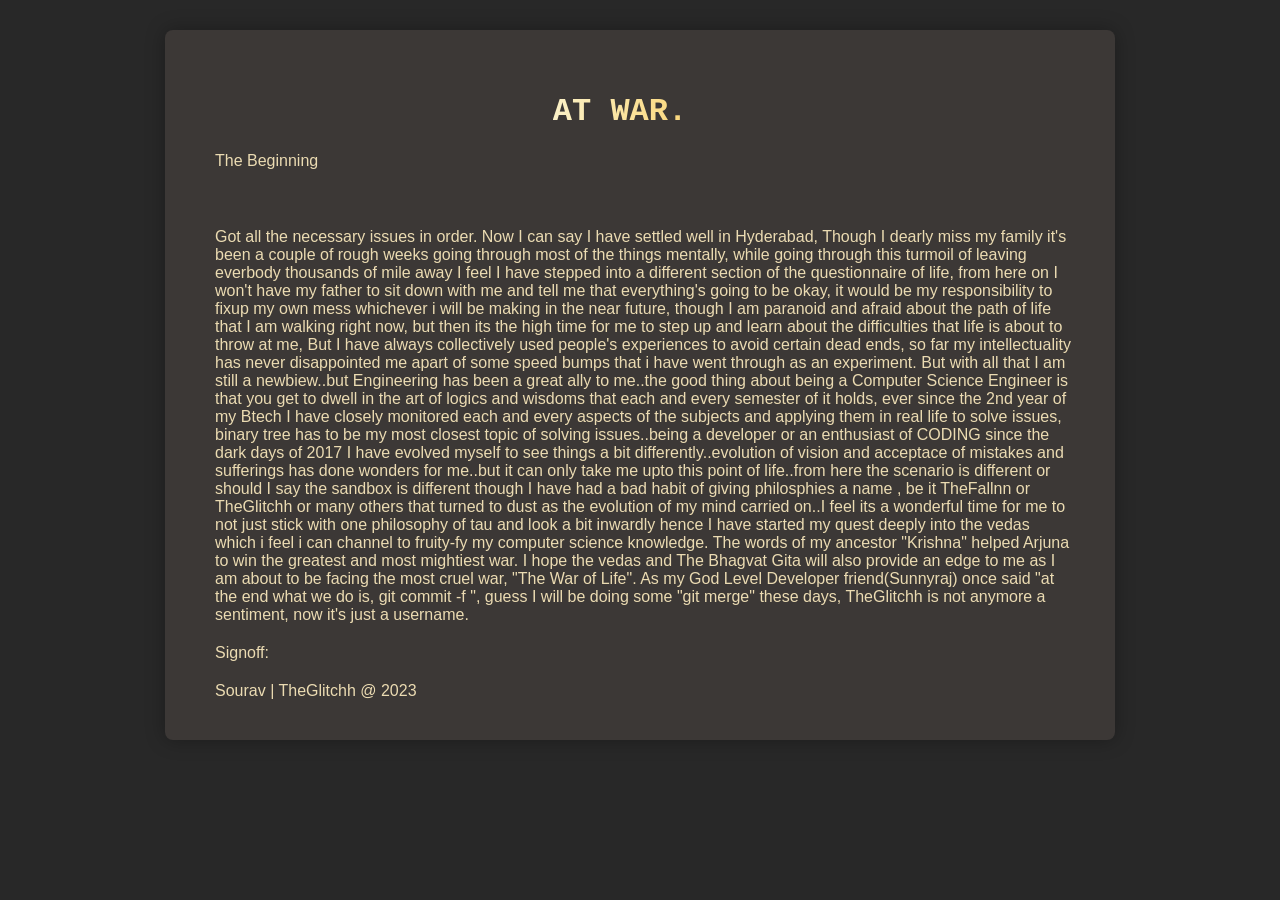
<file: sourav.html>
<!DOCTYPE html>
<html lang="en">
<head>
    <meta charset="UTF-8">
    <link rel='stylesheet' href='style.css'>
    <title>Sourav</title>
    <meta name='viewport' content='width=device-width, initial-scale=1.0'>
    <meta property="og:title" content="TheGlitchh">
</head>
<body>
    
</body>
<script src="js/sourav.js"></script>
</html>
</file>
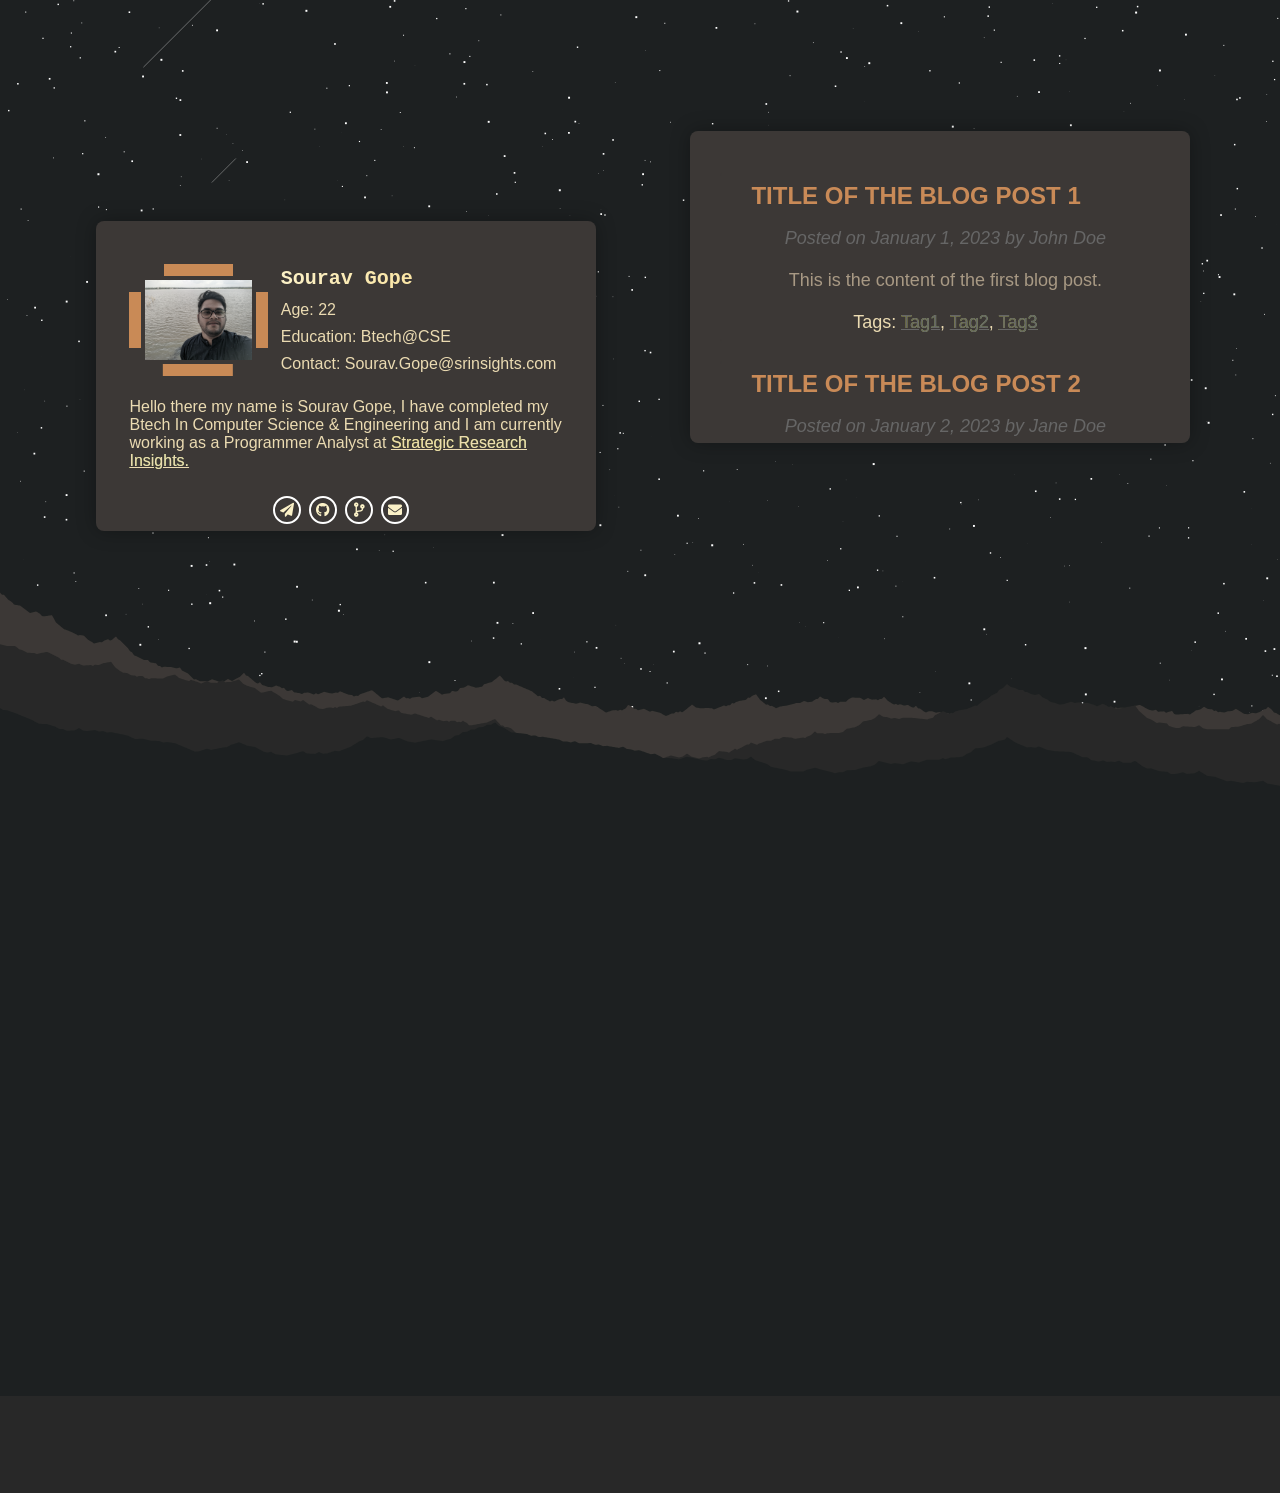
<file: theglitchh.html>
<html>
<head>
  <link rel="stylesheet" href="animate.min.css">
	<script src="https://ajax.googleapis.com/ajax/libs/jquery/3.7.1/jquery.min.js"></script>
	<link rel="stylesheet" href="https://use.fontawesome.com/releases/v5.6.3/css/all.css" integrity="sha384-UHRtZLI+pbxtHCWp1t77Bi1L4ZtiqrqD80Kn4Z8NTSRyMA2Fd33n5dQ8lWUE00s/" crossorigin="anonymous">
<link rel='stylesheet' href='glitchhstyle.css'>
<link rel='stylesheet' href='inline.css'>

	<link rel="" href="close.css">
	<link rel="icon" href="S.png">
  
	<title>Sourav</title>
	<meta charset="UTF-8">

	<meta name='viewport' content='width=device-width, initial-scale=1.0'>
	<meta property="og:title" content="Sourav">
	<meta property="og:description" content="Sourav's Introductory website">
</head>


	<style>
    

    /* Style for the blog post */
    .blog-post {
  font-family: Arial, sans-serif;
  margin-bottom: 15px;
  padding: 10px;
  transition: transform 0.3s ease-in-out;
}

.post-title {
  font-size: 20px;
  margin-bottom: 8px;
}

.post-meta {
  text-align: center;
  font-style: italic;
  color: #666;
  margin-bottom: 10px;
}
.post-tags{
  text-align: center;
}
.post-content {
  text-align: center;
  line-height: 1.5;
  font-size: 14px;
}

    /* Zoom effect on hover 
    .blog-post:hover {
      transform: scale(1.05);  Adjust the scaling factor as needed
    }*/



	/* start of border*/


  .txtarea{
    font-family: Arial, sans-serif;
  margin-bottom: 15px;
  padding: 10px;
  border: 5px solid #ebdbb2;
  border-radius: 18px;
  transition: transform 0.3s cubic-bezier(0.175, 0.885, 0.32, 1.275);
  font-size: 24px;
  border-style: dotted;
  padding: 2rem 1rem;
  min-height: 3em;
  resize: both;
  border-image: url("data:image/svg+xml;charset=utf-8,%3Csvg width='100' height='100' viewBox='0 0 100 100' fill='none' xmlns='http://www.w3.org/2000/svg'%3E %3Cstyle%3Epath%7Banimation:stroke 5s infinite linear%3B%7D%40keyframes stroke%7Bto%7Bstroke-dashoffset:776%3B%7D%7D%3C/style%3E%3ClinearGradient id='g' x1='0%25' y1='0%25' x2='0%25' y2='100%25'%3E%3Cstop offset='0%25' stop-color='%23504945' /%3E%3Cstop offset='100%25' stop-color='%23504945' /%3E%3C/linearGradient%3E %3Cpath d='M1.5 1.5 l97 0l0 97l-97 0 l0 -97' stroke-linecap='square' stroke='url(%23g)' stroke-width='3' stroke-dasharray='388'/%3E %3C/svg%3E") 1;
}


.container {
  margin-left:49%;
  margin-top:4%;
  position: relative;
  width: 24px;
  height: 24px;
  transition: opacity 0.5s ease-in-out; /* Transition for opacity changes */
  opacity: 1; 
}

.chevron {
  position: absolute;
  width: 28px;
  height: 8px;
  opacity: 0;
  transform: scale3d(0.5, 0.5, 0.5);
  animation: move 3s ease-out infinite;
}

.chevron:first-child {
  animation: move 3s ease-out 1s infinite;
}

.chevron:nth-child(2) {
  animation: move 3s ease-out 2s infinite;
}

.chevron:before,
.chevron:after {
  content: ' ';
  position: absolute;
  top: 0;
  height: 100%;
  width: 51%;
  background: #ebdbb2;
}

.chevron:before {
  left: 0;
  transform: skew(0deg, 30deg);
}

.chevron:after {
  right: 0;
  width: 50%;
  transform: skew(0deg, -30deg);
}

@keyframes move {
  25% {
    opacity: 1;

  }
  33% {
    opacity: 1;
    transform: translateY(30px);
  }
  67% {
    opacity: 1;
    transform: translateY(40px);
  }
  100% {
    opacity: 0;
    transform: translateY(55px) scale3d(0.5, 0.5, 0.5);
  }
}

.text {
  display: block;
  margin-top: 75px;
  margin-left: -30px;
  font-family: "Helvetica Neue", "Helvetica", Arial, sans-serif;
  font-size: 12px;
  color: #fff;
  text-transform: uppercase;
  white-space: nowrap;
  opacity: .25;
  animation: pulse 2s linear alternate infinite;
}

@keyframes pulse {
  to {
    opacity: 1;
  }
}
  </style>


<canvas  id="bgCanvas"></canvas>
<body>

<div class="boxclass">
<table width="100%" border="0">
<tr> <td style="padding-left:-20px;" rowspan="4"><a href="https://github.com/theglitchh"><img style="" class="imgclass1" src="./res/PXL_20230729_140247553.jpg" alt="souravImg"> </a>  </td>
<td><p class="p1 gradient" style="font-weight: bold; font-size: 20px;">Sourav Gope</p></td>
<td  rowspan="4" valign="top" class="close-container close-btn">
	<div  class="leftright"></div>
	<div  class="rightleft"></div>
	<label   class="close">close</label>
</td>
</tr>
<tr><td><p><i class="fa-solid fa-calendar-days"></i> Age: 22</p></td></tr>
	<tr><td><p>Education: Btech@CSE</p></td></tr>
	<tr><td><p>Contact: Sourav.Gope@srinsights.com</p></td></tr>
</table>
</p>
	<table>
<tbody>
<tr> <td><p>Hello there my name is Sourav Gope, I have completed my Btech In Computer Science & Engineering and I am currently
working as a Programmer Analyst at <a href="https://SRINSIGHTS.com"> Strategic Research Insights. </a> </p></td></tr>
</tbody>
	</table>
	<br>
	<table> <tr> <td><ul style="margin-left:90px;">
		<li>
			<a target="_blank" href="https://t.me/theglitchh">
				<i class="fas fa-paper-plane icon1"></i>   </a>
		</li>
		<li>
			<a target="_blank" href="https://github.com/theglitchh"><i class="fab fa-github icon1"></i></a>
		</li>
		<li>
			<a target="_blank" href="https://leetcode.com/theglitchh/"><i class="fas fa-code-branch icon1"></i></a></li>
		<li>
			<a href="mailto:souravgope765@gmail.com"><i class="fas fa-envelope icon1"></i></a></li>
	</ul></td></tr></table>

</div>

<!--Second Card--> 
<table width="100%" border="0" style="margin-left: 10px;">
  <tr>
      <td>
          <div class="boxclass1">
              <div class="scrollable-content">
                  <!-- Article 1 -->
                  
                  <article class="blog-post ">
                      <header>
                          <h2 class="post-title realname">Title of the Blog Post 1</h2>
                          <p class="post-meta">Posted on January 1, 2023 by John Doe</p>
                      </header>
                      <div class="post-content">
                          <p style="color:#a89984">This is the content of the first blog post.</p>
                      </div>
                      <footer>
                          <p  class="post-tags">Tags: <a href="#" style="color:#666" >Tag1</a>, <a href="#" style="color:#666" >Tag2</a>, <a href="#" style="color:#666">Tag3</a></p>
                      </footer>
                  </article>
                
                  <!-- End Article 1 -->

                  <!-- Article 2 -->
                  <article class="blog-post">
                      <header>
                          <h2 class="post-title realname1">Title of the Blog Post 2</h2>
                          <p class="post-meta">Posted on January 2, 2023 by Jane Doe</p>
                      </header>
                      <div class="post-content">
                          <p style="color:#a89984" >This is the content of the second blog post.</p>
                      </div>
                      <footer>
                          <p class="post-tags">Tags: <a style="color:#666" href="#">Tag4</a>, <a style="color:#666" href="#">Tag5</a>, <a  style="color:#666" href="#">Tag6</a></p>
                      </footer>
                  </article>
                  <!-- End Article 2 -->
              </div>
          </div>
      </td>
  </tr>
</table>
<table width="100%">
  <tr> <td>  
    <div class="container">
      <div class="chevron" data-scroll-to="#sectionToNavigate"></div>
      <div class="chevron" data-scroll-to="#sectionToNavigate"></div>
      <div class="chevron" data-scroll-to="#sectionToNavigate"></div>
    </div>  
  
  </td></tr>

</table>

<section id="sectionToNavigate" style="height: 1000px; background-color:#ff000000">
  <!-- Content of the section -->
  <table width="100%">
    <tr>
      <td>

      </td>
    </tr>
  </table>
</section>


</body>

<div class='cursor' id="cursor"></div>
<div class='cursor2' id="cursor2"></div>
<div class='cursor3' id="cursor3"></div>



<script>
   document.querySelector('.scrollable-content').addEventListener('scroll', function() {
      jquery(".post-title").removeClass("realname");  
        }); 
     
     
        window.addEventListener('scroll', function() {
  var container = document.querySelector('.container');
  if (window.scrollY > 50) {
    container.style.opacity = '0'; // Fade out by setting opacity to 0
  } else {
    container.style.opacity = '1'; // Fade in by setting opacity to 1
  }
});
</script>

<script>
  document.querySelectorAll('.chevron').forEach(function(chevron) {
  chevron.addEventListener('click', function() {
    var target = this.getAttribute('data-scroll-to');
    var targetElement = document.querySelector(target);
    if (targetElement) {
      targetElement.scrollIntoView({ behavior: 'smooth' });
    }
  });
});
</script>

<script src="theglitchh.js"></script>



</html>
</file>
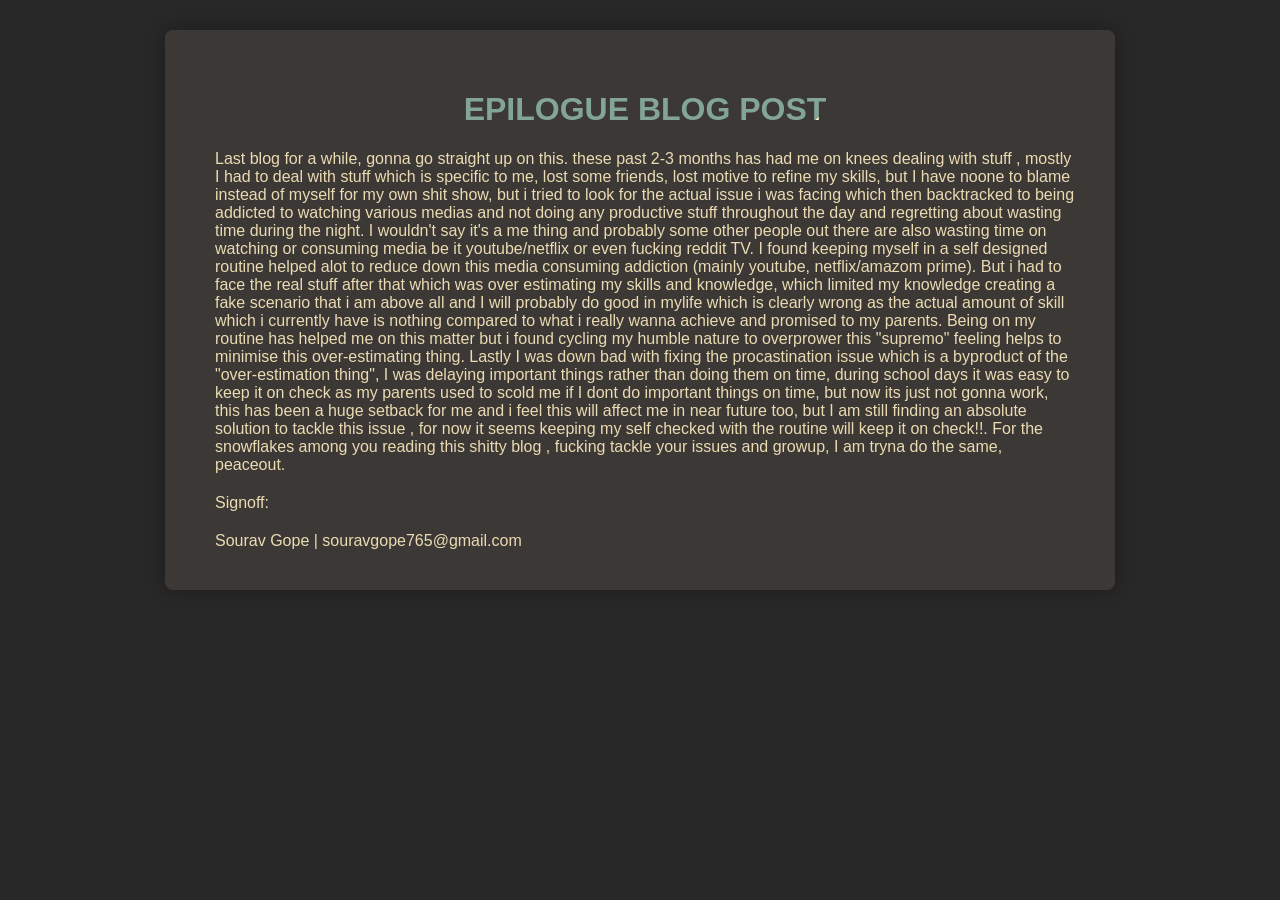
<file: topicend.html>
<!DOCTYPE html>
<html lang="en">
<head>
    <meta charset="UTF-8">
    <link rel='stylesheet' href='style.css'>
    <title>Epilogue</title>
    <meta name='viewport' content='width=device-width, initial-scale=1.0'>
    <meta property="og:title" content="Epilogue">
</head>
<h1> <span class='realname'>Epilogue blog post</span> </h1>

<p class="about-topic"> Last blog for a while, gonna go straight up on this.
these past 2-3 months has had me on knees dealing with stuff , mostly I had to deal with 
stuff which is specific to me, lost some friends, lost motive to refine my skills,
but I have noone to blame instead of myself for my own shit show, but i tried to look for the 
actual issue i was facing which then backtracked to being addicted to watching various medias
and not doing any productive stuff throughout the day and regretting about wasting time during the night.
I wouldn't say it's a me thing and probably some other people out there are also wasting time on watching or consuming
media be it youtube/netflix or even fucking reddit TV. I found keeping myself in a self designed routine helped alot to reduce
down this media consuming addiction (mainly youtube,  netflix/amazom prime). But i had to face the real stuff after that which was
over estimating my skills and knowledge, which limited my knowledge creating a fake scenario that i am above all and I will probably do good in mylife
which is clearly wrong as the actual amount of skill which i currently have is nothing compared to what i really wanna achieve and promised to my parents.
Being on my routine has helped me on this matter but i found cycling my humble nature to overprower this "supremo" feeling helps to minimise this over-estimating thing.
Lastly I was down bad with fixing the procastination issue which is a byproduct of the "over-estimation thing", I was delaying important things 
rather than doing them on time, during school days it was easy to keep it on check as my parents used to scold me if I dont do important things on time,
but now its just not gonna work, this has been a huge setback for me and i feel this will affect me in near future too, but I am still finding an absolute solution to
tackle this issue , for now it seems keeping my self checked with the routine will keep it on check!!.
For the snowflakes among you reading this shitty blog , fucking tackle your issues and growup, I am tryna do the same, peaceout.
</p>

<p class="about-topic"> Signoff: </p>

<p class="about-topic">
Sourav Gope | souravgope765@gmail.com
</html>
</file>
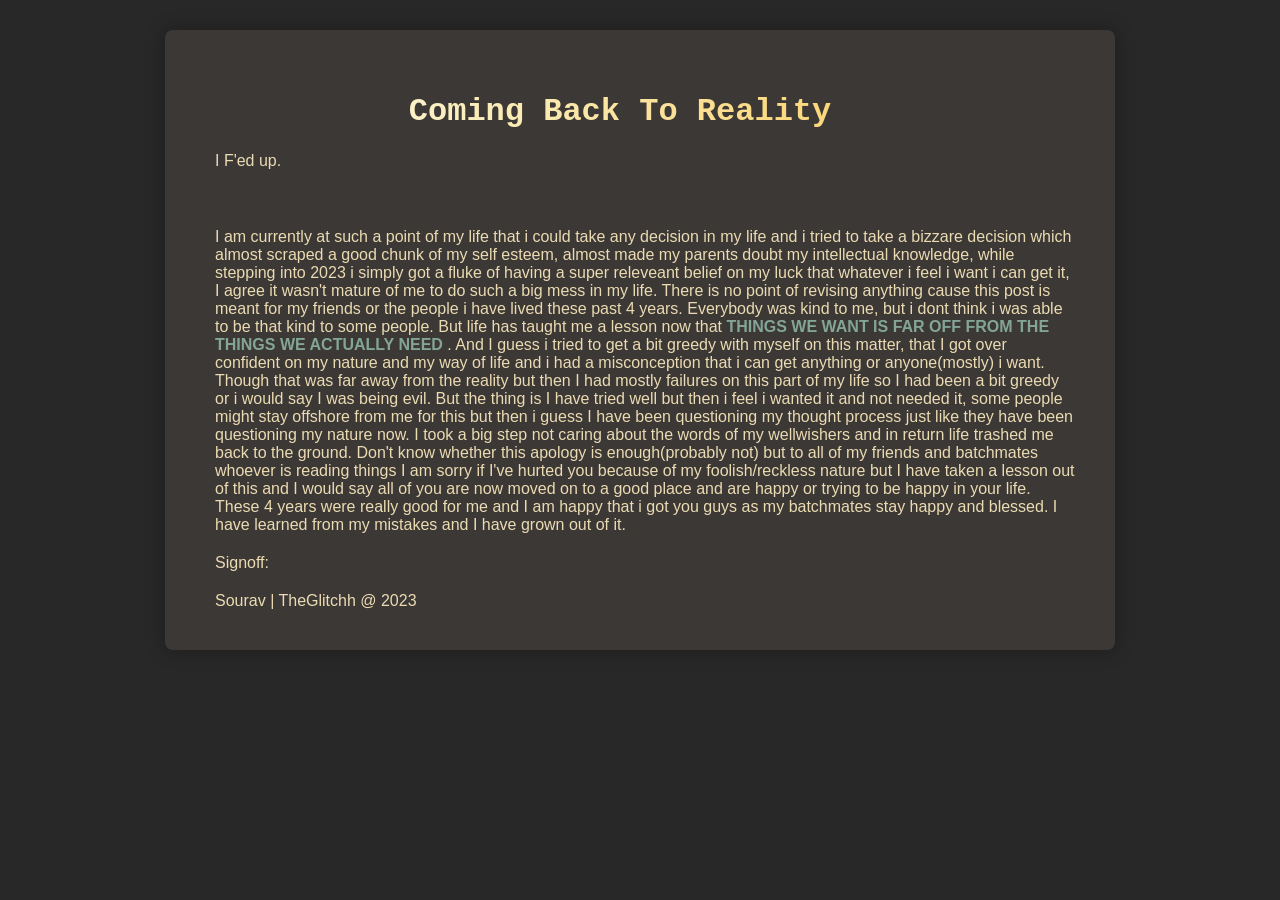
<file: topicglitchh.html>
<!DOCTYPE html>
<html lang="en">
<head>
    <meta charset="UTF-8">
    <link rel='stylesheet' href='style.css'>
    <title>Fallen</title>
    <meta name='viewport' content='width=device-width, initial-scale=1.0'>
    <meta property="og:title" content="Fallen">
</head>
<body>
    
</body>
<script src="js/glitchh.js"></script>
</html>
</file>
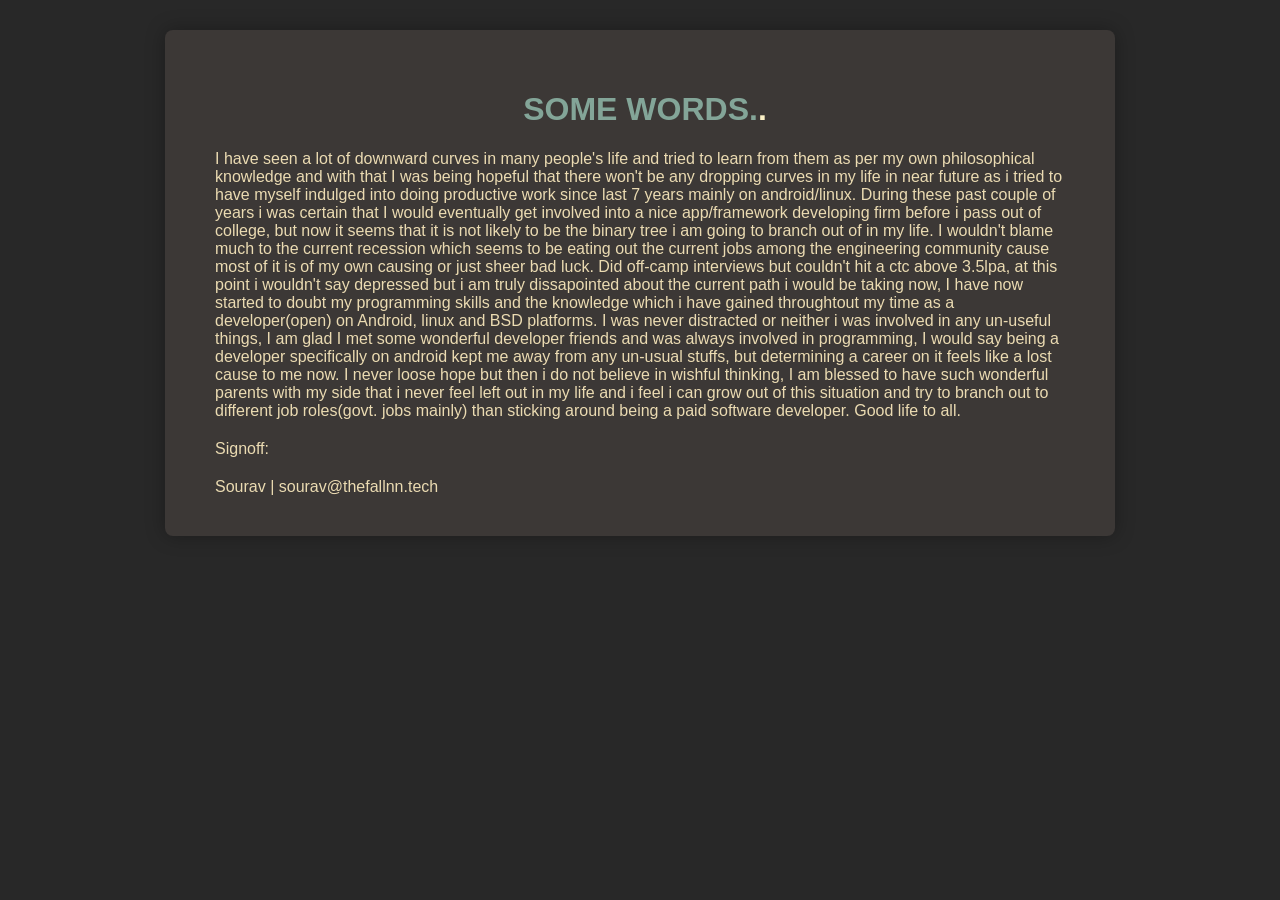
<file: topicOfTheFall.html>
<!DOCTYPE html>
<html lang="en">
<head>
    <meta charset="UTF-8">
    <link rel='stylesheet' href='style.css'>
    <title>Fallen</title>
    <meta name='viewport' content='width=device-width, initial-scale=1.0'>
    <meta property="og:title" content="Fallen">
</head>
<h1> <span class='realname'>Some Words..</span> </h1>

<p class="about-topic">I have seen a lot of downward curves in many people's life and tried to learn from them as per my own philosophical knowledge and with that I was being hopeful that there won't be any dropping curves in my life in near future as i tried to have myself indulged into doing productive work since last 7 years mainly on android/linux. During these past couple of years i was certain that I would eventually get involved into a nice app/framework developing firm before i pass out of college, but now it seems that it is not likely to be the binary tree i am going to branch out of in my life. I wouldn't blame much to the current recession which seems to be eating out the current jobs among the engineering community cause most of it is of my own causing or just sheer bad luck. Did off-camp interviews but couldn't hit a ctc above 3.5lpa, at this point i wouldn't say depressed but i am truly dissapointed about the current path i would be taking now, I have now started to doubt my programming skills and the knowledge which i have gained throughtout my time as a developer(open) on Android, linux and BSD platforms. I was never distracted or neither i was involved in any un-useful things, I am glad I met some wonderful developer friends and was always involved in programming, I would say being a developer specifically on android kept me away from any un-usual stuffs, but determining a career on it feels like a lost cause to me now. I never loose hope but then i do not believe in wishful thinking, I am blessed to have such wonderful parents with my side that i never feel left out in my life and i feel i can grow out of this situation and try to branch out to different job roles(govt. jobs mainly) than sticking around being a paid software developer. Good life to all. </p>

<p class="about-topic"> Signoff: </p>

<p class="about-topic">
Sourav | sourav@thefallnn.tech
</html>
</file>
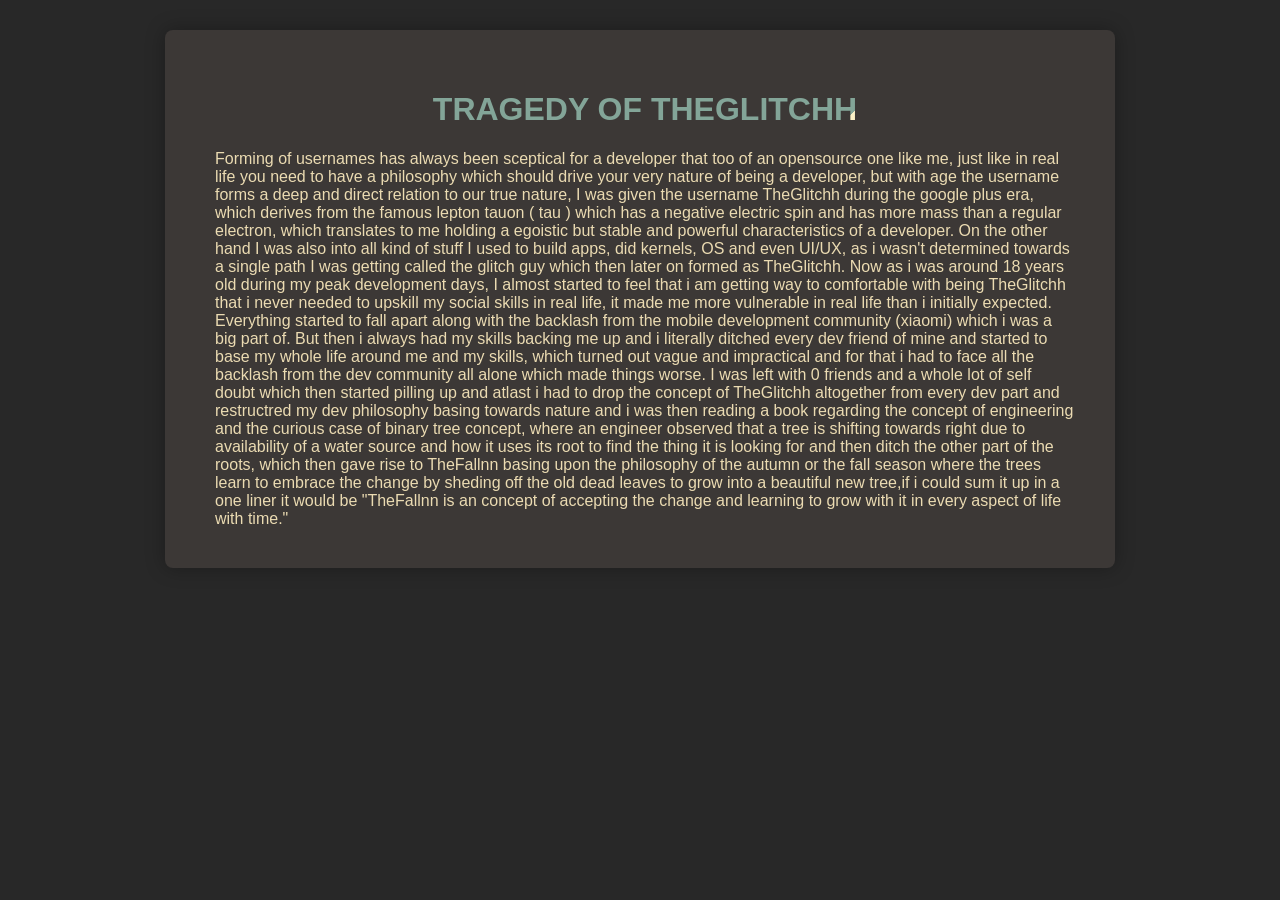
<file: topicthree.html>
<!DOCTYPE html>
<html lang="en">
<head>
    <meta charset="UTF-8">
    <link rel='stylesheet' href='style.css'>
    <title>TheGlitchh to TheFallnn</title>
    <meta name='viewport' content='width=device-width, initial-scale=1.0'>
    <meta property="og:title" content="A shared Memory">
</head>
<h1> <span class='realname'>Tragedy of TheGlitchh</span> </h1>

<p class="about-topic">Forming of usernames has always been sceptical for a developer that too of an opensource one like me, just like in real life you need to have a philosophy which should drive your very nature of being a developer, but with age the username forms a deep and direct relation to our true nature, I was given the username TheGlitchh during the google plus era, which derives from the famous lepton tauon ( tau ) which has a negative electric spin and has more mass than a regular electron, which translates to me holding a egoistic but stable and powerful characteristics of a developer. On the other hand I was also into all kind of stuff I used to build apps, did kernels, OS and even UI/UX, as i wasn't determined towards a single path I was getting called the glitch guy which then later on formed as TheGlitchh. Now as i was around 18 years old during my peak development days, I almost started to feel that i am getting way to comfortable with being TheGlitchh that i never needed to upskill my social skills in real life, it made me more vulnerable in real life than i initially expected. Everything started to fall apart along with the backlash from the mobile development community (xiaomi) which i was a big part of. But then i always had my skills backing me up and i literally ditched every dev friend of mine and started to base my whole life around me and my skills, which turned out vague and impractical and for that i had to face all the backlash from the dev community all alone which made things worse. I was left with 0 friends and a whole lot of self doubt which then started pilling up and atlast i had to drop the concept of TheGlitchh altogether from every dev part and restructred my dev philosophy basing towards nature and i was then reading a book regarding the concept of engineering and the curious case of binary tree concept, where an engineer observed that a tree is shifting towards right due to availability of a water source and how it uses its root to find the thing it is looking for and then ditch the other part of the roots, which then gave rise to TheFallnn basing upon the philosophy of the autumn or the fall season where the trees learn to embrace the change by sheding off the old dead leaves to grow into a beautiful new tree,if i could sum it up in a one liner it would be "TheFallnn is an concept of accepting the change and learning to grow with it in every aspect of life with time."</p>

</html>
</file>
<file: style.css>
:root {
	--red: #fb4934;
	--yellow: #fabd2f;
	--lime: #b8bb26;
	--green: #b8bb26;
	--cyan: #8ec07c;
	--blue: #83a598;
	--purple: #d3869b;
	--pink: #b16286;
	--accent: var(--blue);

	--background: #3c3836;
	--backdrop: #282828;
	--foreground: #ebdbb2;
	--shadow: 0 0 20px 0 rgba(0, 0, 0, 0.3);
}

body {
	background: var(--background);
	max-width: 900px;
	margin: 30px auto;
	padding: 40px 20px 20px 30px;
	border-radius: 8px;
	box-shadow: var(--shadow);
	transition: margin 100ms;
}

html {
	color: var(--foreground);
	background: var(--backdrop);
	font-family: "Noto Sans", Roboto, sans-serif;
}

h1 {
	font-weight: 600;
}

h2 {
	margin-left: 20px;
}

a,
h2,
.accent {
	color: var(--accent);
}

/* a {
	text-align: right;
	margin-right: 20px;
	text-decoration: none;
	font-weight: 500;
} */

	.anch1 {
	text-align: right;
  margin-right: 20px;
  text-decoration: none;
  font-weight: 500;
	}
	 .anch2 {
  text-align: right;
  margin-right: 20px;
  text-decoration: none;
  font-weight: 500;
  }
	 .anch3 {
  text-align: right;
  margin-right: 20px;
  text-decoration: none;
  font-weight: 500;
  }
	 .anch4 {
  text-align: right;
  margin-right: 20px;
  text-decoration: none;
  font-weight: 500;
  }
	 .anch5 {
  text-align: right;
  margin-right: 20px;
  text-decoration: none;
  font-weight: 500;
  }

h1 {
	text-align: center;
}

.links p > span {
	display: block;
}

@media (min-width: 600px) {
	.links p {
		display: grid;
		grid-template-columns: 12ch calc(100% - 12ch);
		margin: 8px 0;
	}
}

@media (max-width: 940px) {
	body {
		margin-top: 0;
	}
}
.gradient {
	font-family: "Lucida Console", "Courier New", monospace, cursive;
	margin-left:-50px;
	background: linear-gradient(
		to right,
		#fbf1c7,
		var(--yellow),
		var(--blue)
	);
	-webkit-background-clip: text;

	color: transparent;
	animation: rainbow 5s ease infinite;
	background-size: 400% 100%;
}

@keyframes rainbow {
	0%,
	100% {
		background-position: 0 0;
	}
	50% {
		background-position: 100% 0;
	}
}

/* dark mode */
@media (prefers-color-scheme:dark) {
	:root {
	 --red: #fb4934;
	  --yellow: #fabd2f;
	  --lime: #b8bb26;
	  --green: #b8bb26;
	  --cyan: #8ec07c;
	  --blue: #83a598;
	  --purple: #d3869b;
	  --pink: #b16286;
		--accent: var(--blue);

		--background: #282828;
	  --backdrop: #1d2021;
		--foreground: #ebdbb2;
		--shadow: 0 0 20px 0 rgba(0, 0, 0, 0.3);
	}
}

.about-class {
	text-transform: capitalize;
	margin: 20px;
}
.about-topic {


	margin: 20px;
}

.sattire {
	text-transform: capitalize;
	font-family: noto sans-serif , Roboto;
	font-size: 10px;
	font-weight: 100;
	margin-left: 100px;
}
.neo {
	text-transform: capitalize;
	font-size: 12px;
	color:#458588;
	font-family: sans-serif , Roboto;
	font-weight: bold;
	padding-bottom: -100px ;
	margin-left: 370px;
	opacity: 0;
}
.neo:hover{
	opacity:1;
}
.anc{
	font-size: 15px;
	margin-left:40%;
	opacity: 0;
}
.anc:hover{
	opacity: 1;
	background: linear-gradient(
			to right,
			var(--lime),
			var(--cyan),
			var(--blue),
			var(--purple)
	);
	-webkit-background-clip: text;

	color: transparent;
	animation: rainbow 5s ease infinite;
	background-size: 400% 100%;
}

a{
	background: linear-gradient(
			to right,
			var(--lime),
			var(--cyan),
			var(--blue),
			var(--purple)
	);
	-webkit-background-clip: text;

	color: transparent;
	animation: rainbow 5s forwards infinite;
	background-size: 400% 100%;
}
.logo-glitchh:hover{
	background: #ffff;
}
a:hover{
	animation: animate 2s linear infinite;
}

.name-info{
	font-weight: bolder;
}



.realname{
    font-weight: bold;
	text-transform: uppercase;
	background-image: linear-gradient(
			-225deg,
			var(--blue) 50%,
	    #fbf1c7 30%
			);
	background-size: auto auto;
	background-clip: border-box;
	background-size: 200% auto;
	color: #fff;
	text-fill-color: transparent;
	-webkit-background-clip: text;
	-webkit-text-fill-color: transparent;
	animation: textclip 2s linear infinite;
}

@keyframes textclip {
	to {
		background-position: 200% center;
	}
}
</file>
<file: glitchhstyle.css>
:root {
	--red: #fb4934;
	--yellow: #fabd2f;
	--lime: #b8bb26;
	--green: #b8bb26;
	--cyan: #8ec07c;
	--blue: #83a598;
	--purple: #d3869b;
	--pink: #b16286;
	--accent: var(--blue);

	--background: #3c3836;
	--backdrop: #282828;
	--foreground: #ebdbb2;
	--shadow: 0 0 20px 0 rgba(0, 0, 0, 0.3);
}


/*Start animations*/


/*End animations*/
.imgclass1{
	max-height:80px;
	max-width:130px;

}

.zoom {
	-ms-transform: scale(1.5); /* IE 9 */
	-webkit-transform: scale(1.5); /* Safari 3-8 */
	transform: scale(1.5);
}

ul {
	display: flex;
	position: absolute;
	left: 27%;
	transform: translate(-50%, -50%);
}

ul li {
	list-style: none;
}

ul li a {
	width: 24px;
	height: 24px;
	background-color: #fff;
	text-align: center;
	line-height: 80px;
	font-size: 14px;
	margin: 10px 4px;
	display: block;
	border-radius: 50%;
	border-style: dot-dot-dash;
	position: relative;
	overflow: hidden;
	border: 2px solid #fff;
	z-index: 1;
}

ul li a .icon1 {
	position: relative;
	margin-top:5px;
	color: #fbf1c7;
	transition: .5s;
	z-index: 3;
}

ul li a:hover .icon {
	color: #fff;
	transform: rotateY(360deg);
}

ul li a:before {
	content: "";
	position: absolute;
	top: 100%;
	left: 0;
	width: 100%;
	height: 100%;
	background: #f00;
	transition: .5s;
	z-index: 1;
}

ul li a:hover:before {
	top: 0;
}

ul li:nth-child(1) a:before{
	background: var(--lime);
}

ul li:nth-child(2) a:before{
	background: var(--cyan);
}

ul li:nth-child(3) a:before {
	background: #0077b5;
}

ul li:nth-child(4) a:before {
	background: #dd4b39;
}

.boxclass {
	position: absolute;
	left: 7%;
	background: var(--background);
	max-width: 450px;
	min-height: 250px;
	top: 15%;
	margin-top:7%;
	padding: 40px 20px 20px 30px;
	border-radius: 8px;
	box-shadow: var(--shadow);
	transition: margin 100ms;
  }

  .boxclass2 {
	position: absolute;
	left: 7.5%;
	height:150px;
	background: var(--background);
	min-width: 450px;
	min-height: 150px;
	top: 60%; /* Same as boxclass */
	padding: 40px 20px 20px 30px;
	border-radius: 8px;
	box-shadow: var(--shadow);
	transition: calc(100ms * 2);
	overflow-y: auto;
	-ms-overflow-style: none;
	scrollbar-width: none;
	text-align: left;
  }
  .boxclass3 {
	position: absolute;
	right: 5%;
	height:150px;
	background: var(--background);
	min-width: 450px;
	min-height: 150px;
	top: 60%; /* Same as boxclass */
	padding: 40px 20px 20px 30px;
	border-radius: 8px;
	box-shadow: var(--shadow);
	transition: calc(100ms * 2);
	overflow-y: auto;
	-ms-overflow-style: none;
	scrollbar-width: none;
	text-align: left;
  }
  
  
  .boxclass1 {
	position: absolute;
	right: 7%;
	height:250px;
	background: var(--background);
	min-width: 450px;
	min-height: 252px;
	top: 14.5%; /* Same as boxclass */
	padding: 40px 20px 20px 30px;
	border-radius: 8px;
	box-shadow: var(--shadow);
	transition: calc(100ms * 2);
	overflow-y: auto;
	-ms-overflow-style: none;
	scrollbar-width: none;
	text-align: left;
  }

.boxclass1 h1{
text-align: center;
}
.boxclass1::-webkit-scrollbar {
	display: none;
  }

html {
	color: var(--foreground);
	background: var(--backdrop);
	font-family: "Noto Sans", Roboto, sans-serif;
}

h1 {
	font-weight: 600;
}

h2 {
	margin-left: 20px;
}

a,
h2,
.accent {
	color: var(--accent);
}

/* a {
	text-align: right;
	margin-right: 20px;
	text-decoration: none;
	font-weight: 500;
} */

	.anch1 {
	text-align: right;
  margin-right: 20px;
  text-decoration: none;
  font-weight: 500;
	}
	 .anch2 {
  text-align: right;
  margin-right: 20px;
  text-decoration: none;
  font-weight: 500;
  }
	 .anch3 {
  text-align: right;
  margin-right: 20px;
  text-decoration: none;
  font-weight: 500;
  }
	 .anch4 {
  text-align: right;
  margin-right: 20px;
  text-decoration: none;
  font-weight: 500;
  }
	 .anch5 {
  text-align: right;
  margin-right: 20px;
  text-decoration: none;
  font-weight: 500;
  }

h1 {
	text-align: center;
}

.links p > span {
	display: block;
}

@media (min-width: 600px) {
	.links p {
		display: grid;
		grid-template-columns: 12ch calc(100% - 12ch);
		margin: 8px 0;
	}
}

@media (max-width: 940px) {
	body {
		margin-top: 0;
	}
}
.gradient {
	font-family: "Lucida Console", "Courier New", monospace, cursive;
	background: linear-gradient(
		to right,
		#fbf1c7,
		var(--yellow),
		var(--blue)
	);
	-webkit-background-clip: text;

	color: transparent;
	animation: rainbow 5s ease infinite;
	background-size: 400% 100%;
}

@keyframes rainbow {
	0%,
	100% {
		background-position: 0 0;
	}
	50% {
		background-position: 100% 0;
	}
}

/* dark mode */
@media (prefers-color-scheme:dark) {
	:root {
	 --red: #fb4934;
	  --yellow: #fabd2f;
	  --lime: #b8bb26;
	  --green: #b8bb26;
	  --cyan: #8ec07c;
	  --blue: #83a598;
	  --purple: #d3869b;
	  --pink: #b16286;
		--accent: var(--blue);

		--background: #282828;
	  --backdrop: #1d2021;
		--foreground: #ebdbb2;
		--shadow: 0 0 20px 0 rgba(0, 0, 0, 0.3);
	}
}

.about-class {
	text-transform: capitalize;
	margin: 20px;
}
.about-topic {


	margin: 20px;
}

.sattire {
	text-transform: capitalize;
	font-family: noto sans-serif , Roboto;
	font-size: 10px;
	font-weight: 100;
	margin-left: 100px;
}
.neo {
	text-transform: capitalize;
	font-size: 12px;
	color:#458588;
	font-family: sans-serif , Roboto;
	font-weight: bold;
	padding-bottom: -100px ;
	margin-left: 370px;
	opacity: 0;
}
.neo:hover{
	opacity:1;
}
.anc{
	font-size: 15px;
	margin-left:40%;
	opacity: 0;
}
.anc:hover{
	opacity: 1;
	background: linear-gradient(
			to right,
			var(--lime),
			var(--cyan),
			var(--blue),
			var(--purple)
	);
	-webkit-background-clip: text;

	color: transparent;
	animation: rainbow 5s ease infinite;
	background-size: 400% 100%;
}

a{
	background: linear-gradient(
			to right,
			var(--lime),
			var(--cyan),
			var(--blue),
			var(--purple)
	);
	-webkit-background-clip: text;

	color: transparent;
	animation: rainbow 5s forwards infinite;
	background-size: 400% 100%;
}
.logo-glitchh:hover{
	background: #ffff;
}
a:hover{
	animation: animate 2s linear infinite;
}

.name-info{
	font-weight: bolder;
}



.realname{
    font-weight: bold;
	text-transform: uppercase;
	background-image: linear-gradient(
			-90deg,
	    #282828 40%,
		#c98a57 30%	
				);
	background-size: auto auto;
	background-clip: border-box;
	background-size: 200% auto;
	color: #fff;
	text-fill-color: transparent;
	-webkit-background-clip: text;
	-webkit-text-fill-color: transparent;
	animation: textclip 2s cubic-bezier(0.25, 0.46, 0.45, 0.94) infinite;
	
}

@keyframes textclip {
	to {
		background-position: 200% center;
	}
}

.realname1{
    font-weight: bold;
	text-transform: uppercase;
	background-image: linear-gradient(
			-90deg,
	    #282828 10%,
		#c98a57 30%	
				);
	background-size: auto auto;
	background-clip: border-box;
	background-size: 200% auto;
	color: #fff;
	text-fill-color: transparent;
	-webkit-background-clip: text;
	-webkit-text-fill-color: transparent;
	animation: textclip 2s cubic-bezier(0.25, 0.46, 0.45, 0.94) infinite;
	
}
@keyframes textclip {
	to {
		background-position: 200% center;
	}
}
</file>
<file: inline.css>
/* Additional CSS for the zoom effect */
	.boxclass {
		transition: transform 0.4s cubic-bezier(0.47, 0, 0.745, 0.715);
		position: relative;
		z-index: 1;
	}

	.zoom-effect {
		position: fixed;
		top: 50%;
		left: 50%;
		transform: translate(-50%, -50%) scale(1.3);
		transition: transform 0.6s cubic-bezier(0.075, 0.82, 0.165, 1), filter 0.4s cubic-bezier(0.165, 0.84, 0.44, 1);
		filter: blur(0);
		z-index: 2;
	}

	.blurred-background {
		filter: blur(15px);
	}

	.close-container{
  position: relative;
  margin: auto;
  width: 50px;
  height: 50px;
  margin-top: 100px;
  cursor: pointer;
}

.leftright{
  height: 4px;
  width: 40px;
  position: absolute;
  margin-top: 24px;
  background-color: #f2e5bc;
  border-radius: 2px;
  transform: rotate(45deg);
  transition: all .3s ease-in;
}

.rightleft{
  height: 4px;
  width: 40px;
  position: absolute;
  margin-top: 24px;
  background-color: #F4A259;
  border-radius: 2px;
  transform: rotate(-45deg);
  transition: all .3s ease-in;
}

label{
  color: white;
  font-family: Helvetica, Arial, sans-serif; 
  font-size: .3em;
  margin-left:5px;
  text-transform: uppercase;
  letter-spacing: 2px;
  transition: all .3s ease-in;
  opacity: 0;
}
.close{
  margin: 60px 0 0 5px;
  position: absolute;
}

.close-container:hover .leftright{
  transform: rotate(-45deg);
  background-color: #F4A259;
}
.close-container:hover .rightleft{
  transform: rotate(45deg);
  background-color: #F25C66;
}
.close-container:hover label{
  opacity: 1;
}

.imgclass1 {
  --g: 4px;     /* the gap */
  --b: 12px;    /* border thickness*/
  --c: #fe8019; /* the color */
  
  
  padding: calc(var(--g) + var(--b));
  --_c: #0000 0 25%, var(--c) 0 50%;
  --_g1: repeating-linear-gradient(90deg ,var(--_c)) repeat-x;
  --_g2: repeating-linear-gradient(180deg,var(--_c)) repeat-y;
  background:
    var(--_g1) var(--_p, 25%) 0   ,var(--_g2) 0    var(--_p,125%),
    var(--_g1) var(--_p,125%) 100%,var(--_g2) 100% var(--_p, 25%);
  background-size: 200% var(--b),var(--b) 200%;
  cursor: pointer;
  filter: grayscale(50%);
  transition: .3s;
}
.imgclass1:hover {
  --_p: 75%;
  filter: grayscale(0%);
}

/*particles*/

canvas {
    position:absolute;
    position: fixed;
    top: 0;
    left: 0;
    z-index: -1;
}


/* second card*/
.lighter-card {
    background-color: #32302f; /* Lighter color for the inner card */
    padding: 20px;
    border-radius: 8px;
    box-shadow: 0 0 10px rgba(0, 0, 0, 0.1);
}

.blog-post {
    margin-bottom: 20px;
    padding: 15px;
    border: 1px solid #3c3836;
    border-radius: 5px;
}

.blog-post h2 {
    margin-top: 0;
    font-size: 24px;
}

.blog-post p {
    margin-bottom: 0;
    font-size: 18px;
}


/*terminal*/
@import url(https://fonts.googleapis.com/css?family=Dancing+Script:400,700);
@use postcss-nested;



h1 {
  margin-top: 2rem;
  text-align: center;
}
h1 + p {
  text-align: center;
}
.shelf {
  position: relative;
  width: 30rem;
  height: 14rem;
  margin: 0 auto;
  border: 0.5rem solid #282828;
  border-radius: 0.5rem;
  background-color: rgba(255, 255, 255, 0.1);
  perspective: 130rem;
  box-shadow: inset 0 0 2rem rgba(0, 0, 0, 0.2);
}
.door {
  position: absolute;
  width: 14.8rem;
  height: 14rem;
  display: flex;
  box-sizing: border-box;
  padding: 1rem;
  background-color: #282828;
  align-items: center;
  box-shadow: 0 1px 1px rgba(0, 0, 0, 0.3);
  outline: 1px solid transparent;
  &::before {
    width: 1.5rem;
    height: 1.5rem;
    border-radius: 50%;
    background-color: rgba(0, 0, 0, 0.1);
    content: "";
  }
  &.left {
    border-radius: 0 0.75rem 0.75rem 0;
    justify-content: flex-end;
    animation: 
      leftDoorOpen 3.5s ease-out forwards 1s,
      leftDoorFlap 15s linear infinite forwards 9s;
    transform-origin: 0 0 0;
  }
  &.right {
    right: 0;
    border-radius: 0.75rem 0 0 0.75rem;
    animation: 
      rightDoorOpen 3s ease-out forwards 1.5s,
      rightDoorFlap 10s linear infinite forwards 8s;
    transform-origin: 100% 0 0;
  }
}
.book {
  position: absolute;
  box-sizing: border-box;
  padding: 0.8rem 4rem 0.8rem 2rem;
  border-radius: 0.25rem;
  background-color: rgba(255, 255, 255, 0.1);
  color: white;
  font-size: 1rem;
  text-transform: uppercase;
  letter-spacing: 0.1rem;
  cursor: pointer;
  box-shadow: inset 0 0 0.75rem rgba(255, 255, 255, 0.1);
  
  &.home-page {
    transform: rotate(-90deg) translate(-12.4rem, 3rem);
    transform-origin: 0;
  }
  &.about-us {
    transform: rotate(-100deg) translate(-13.4rem, 6.1rem);
    transform-origin: 0;
    outline: 1px solid transparent;
  }
  &.contact {
    right: 2rem;
    bottom: 0.2rem;
    border-radius: 0.3rem 0 0 0.3rem;
  }
   &.faq {
    right: 0.8rem;
    bottom: 3.3rem;
    border-radius: 0.3rem 0 0 0.3rem;
  }
  &.not-found {
    width: 12rem;
    height: 3.5rem;
    border: 1px dashed rgba(255, 255, 255, 0.3);
    background-color: transparent;
    transform: rotate(-90deg) translate(-12rem, 13rem) scale(1);
    transform-origin: 0;
    cursor: default;
    animation: bookFadeOut 1s 3s infinite forwards;
    
    &::after {
      display: block;
      width: 10rem;
      padding-left: 5rem;
      background-image: url("data:image/svg+xml;utf8,<svg xmlns='http://www.w3.org/2000/svg' width='80' height='30'><path fill='rgb(255, 255, 255)' d='M7.688,3.737C6.1,10.409,4.624,16.982,2.475,23.517c-0.424,1.29,0.724,2.338,1.957,1.916 c5.879-2.021,11.743-4.107,17.409-6.696c1.246-0.572,0.443-2.366-0.815-1.932c-3.856,1.333-7.695,2.69-11.565,3.959 c2.879-2.526,5.485-5.215,9.013-7.17c4.441-2.459,9.299-4.109,14.281-4.915c10.903-1.772,22.052,0.562,31.979,5.04 c9.241,4.162,12.895,8.725,13.164,4.942c0.121-1.69-5.57-4.953-14.125-8.714C53.19,5.292,41.094,3.539,29.636,6.058 c-7.122,1.567-16.708,5.374-22.064,11.544c1.359-4.455,2.461-9.028,3.032-13.563C10.852,2.091,8.12,1.927,7.688,3.737z'/></svg>");
      background-repeat: no-repeat;
      background-size: 4rem;
      background-position: left center;
      font-family: "Dancing Script";
      text-transform: capitalize;
      font-size: 25px;
      content: "Click here for Sauce";
	  
      transform: rotate(90deg) translate(6rem, -1rem);
      opacity: 0.3; 
    }
  }
  &:hover:not(.not-found) {
    background-color: rgba(255, 255, 255, 0.2);
  }
}
@keyframes leftDoorOpen {
  60% {transform: rotateY(-115deg)}
  100% {transform: rotateY(-110deg)}
}
@keyframes rightDoorOpen {
  60% {transform: rotateY(125deg)}
  100% {transform: rotateY(120deg)}
}
@keyframes rightDoorFlap {
  0% { transform: rotateY(120deg)}
  5% {transform: rotateY(125deg)}
  15% {transform: rotateY(117deg)}
  25% {transform: rotateY(123deg)}
  30% {transform: rotateY(120deg)}
  100% {transform: rotateY(120deg)}
}
@keyframes leftDoorFlap {
  0% { transform: rotateY(-110deg)}
  5% {transform: rotateY(-115deg)}
  15% {transform: rotateY(-107deg)}
  25% {transform: rotateY(-113deg)}
  30% {transform: rotateY(-110deg)}
  100% {transform: rotateY(-110deg)}
}
@keyframes bookFadeOut {
  50% {border: 1px dashed rgba(255, 255, 255, 0.1);}
}

/*third card*/
@import url('https://fonts.googleapis.com/css?family=Heebo:400,700|Open+Sans:400,700');






a {
  color: inherit;
}

.cards-wrapper {
  display: grid;
  justify-content: center;
  align-items: center;
  grid-template-columns: 1fr 1fr 1fr;
  grid-gap: 4rem;
  padding: 4rem;
  margin: 0 auto;
  width: max-content;
}

.card {
  font-family: 'Heebo';
  --bg-filter-opacity: 0.5;
  background-image: linear-gradient(rgba(0,0,0,var(--bg-filter-opacity)),rgba(0,0,0,var(--bg-filter-opacity))), var(--bg-img);
  height: 8em;
  width: 7em;
  font-size: 1.5em;
  color: #fbf1c7;
  border-radius: 1em;
  padding: 1em;
  /*margin: 2em;*/
  display: flex;
  align-items: flex-end;
  background-size: cover;
  background-position: center;
  box-shadow: 0 0 5em -1em black;
  transition: all, var(--transition-time);
  position: relative;
  overflow: hidden;
  border: 10px solid #282828;
  text-decoration: none;
}

.card:hover {
  transform: rotate(0);
}

.card h1 {
  margin: 0;
  font-size: 1.5em;
  line-height: 1.2em;
}

.card p {
  font-size: 0.75em;
  font-family: 'Open Sans';
  margin-top: 0.5em;
  line-height: 2em;
}

.card .tags {
  display: flex;
}

.card .tags .tag {
  font-size: 0.75em;
  background: rgba(255,255,255,0.5);
  border-radius: 0.3rem;
  padding: 0 0.5em;
  margin-right: 0.5em;
  line-height: 1.5em;
  transition: all, var(--transition-time);
}

.card:hover .tags .tag {
  background: var(--color);
  color: white;
}

.card .date {
  position: absolute;
  top: 0;
  right: 0;
  font-size: 0.75em;
  padding: 1em;
  line-height: 1em;
  opacity: .8;
}

.card:before, .card:after {
  content: '';
  transform: scale(0);
  transform-origin: top left;
  border-radius: 50%;
  position: absolute;
  left: -50%;
  top: -50%;
  z-index: -5;
  transition: all, var(--transition-time);
  transition-timing-function: ease-in-out;
}

.card:before {
  background: #ddd;
  width: 250%;
  height: 250%;
}

.card:after {
  background: white;
  width: 200%;
  height: 200%;
}

.card:hover {
  color: var(--color);
}

.card:hover:before, .card:hover:after {
  transform: scale(1);
}

.card-grid-space .num {
  font-size: 3em;
  margin-bottom: 1.2rem;
  margin-left: 1rem;
}

.info {
  font-size: 1.2em;
  display: flex;
  padding: 1em 3em;
  height: 3em;
}

.info img {
  height: 3em;
  margin-right: 0.5em;
}

.info h1 {
  font-size: 1em;
  font-weight: normal;
}

/* MEDIA QUERIES */
@media screen and (max-width: 1285px) {
  .cards-wrapper {
    grid-template-columns: 1fr 1fr;
  }
}

@media screen and (max-width: 900px) {
  .cards-wrapper {
    grid-template-columns: 1fr;
  }
  .info {
    justify-content: center;
  }
  .card-grid-space .num {
    margin-left: 0;
    text-align: center;
  }
}

@media screen and (max-width: 500px) {
  .cards-wrapper {
    padding: 4rem 2rem;
  }
  .card {
    max-width: calc(100vw - 4rem);
  }
}

@media screen and (max-width: 450px) {
  .info {
    display: block;
    text-align: center;
  }
  .info h1 {
    margin: 0;
  }
}

/* #Cursor
================================================== */

.cursor,
.cursor2,
.cursor3{
	position: fixed;
	border-radius: 50%;	
	transform: translateX(-50%) translateY(-50%);
	pointer-events: none;
	left: -100px;
	top: 50%
}
.cursor{
	background-color: #ebdbb2;
	height: 0;
	width: 0;
	z-index: 99999;
}
.cursor2,.cursor3{
	height: 12px;
	width: 12px;
	z-index:99998;
	-webkit-transition:all 0.3s cubic-bezier(0.075, 0.82, 0.165, 1);
	transition:all 0.3s cubic-bezier(0.075, 0.82, 0.165, 1);
}
.cursor2.hover,
.cursor3.hover{
	-webkit-transform:scale(2) translateX(-25%) translateY(-25%);
	transform:scale(2) translateX(-25%) translateY(-25%);
	border:none
}
.cursor2{
	border: 2px solid #ebdbb2;
	box-shadow: 0 0 22px rgba(255, 255, 255, 0.6);
}
.cursor2.hover{
	background: rgba(255,255,255,.1);
	box-shadow: 0 0 12px rgba(255, 255, 255, 0.2);
}
@media screen and (max-width: 1200px){
	.cursor,.cursor2,.cursor3{
		display: none
	}
}

.shadow-title{
	position: fixed;
	top: 0;
	margin-top: 30px;
	left: 20px;
	width: 100%;
	height: 300%;
	text-align: left;
	font-family: 'Muli', sans-serif;
	-webkit-writing-mode: vertical-lr;
	writing-mode: vertical-lr;
	font-size: 18vw;
	line-height: 1;
	color: rgba(200,200,200,.1);
	background: linear-gradient(90deg, rgba(200,200,200,0), rgba(200,200,200,0.35));
	-webkit-background-clip: text;
	-webkit-text-fill-color: transparent;
	font-weight: 900;
	z-index: 1;
}
.section-parallax{
	position: fixed;
  top: 0;
  left: 0;
  width: 100%;
  height: 100%;
  background-position: center;
  background-size: cover;
  z-index: 2;
}
.section {
  position: relative;
	width: 100%;
	display: block;
}
.full-height {
	height: 100vh;
}
.section.z-bigger {
	z-index: 100;
}
.section.z-bigger-2 {
	z-index: 200;
}
.section-title-wrap{
	position: absolute;
  top: 50%;
  left: 0;
  width: 100%;
  transform: translateY(-50%);
  z-index: 3;
}
.section-title-wrap p{
	letter-spacing: 2px;
	font-size: 22px;
	font-weight: 700;
	padding: 0;
  color: #6f598f;
}
.section-title-wrap h1{
	margin: 0;
	padding: 0;
	font-size: 5vw;
  letter-spacing: 8px;
	font-weight: 900;
  color: #fff;
	line-height: 1;
  text-transform: uppercase;
}
.padding-top-bottom {
	padding-top: 100px;
	padding-bottom: 100px;
}
.over-hide{
	overflow: hidden;
}
.background-dark {
	background-color: #101010;
}
.project-link-wrap{
	position: relative;
	display: block;
	width: 100%;
	text-align: center;
	margin: 0 auto;
	cursor: pointer;
}
.project-link-wrap p{
	font-size: 100px;
	line-height: 80px;
	color: #c4c3ca;
	font-weight: 900;
	text-align: center;
	margin: 0 auto;
	cursor: pointer;
	opacity: 0.35;
    -webkit-transition: all 200ms linear;
    transition: all 200ms linear;
}
.project-link-wrap:hover p{
	opacity: 0.15;
}
</file>
